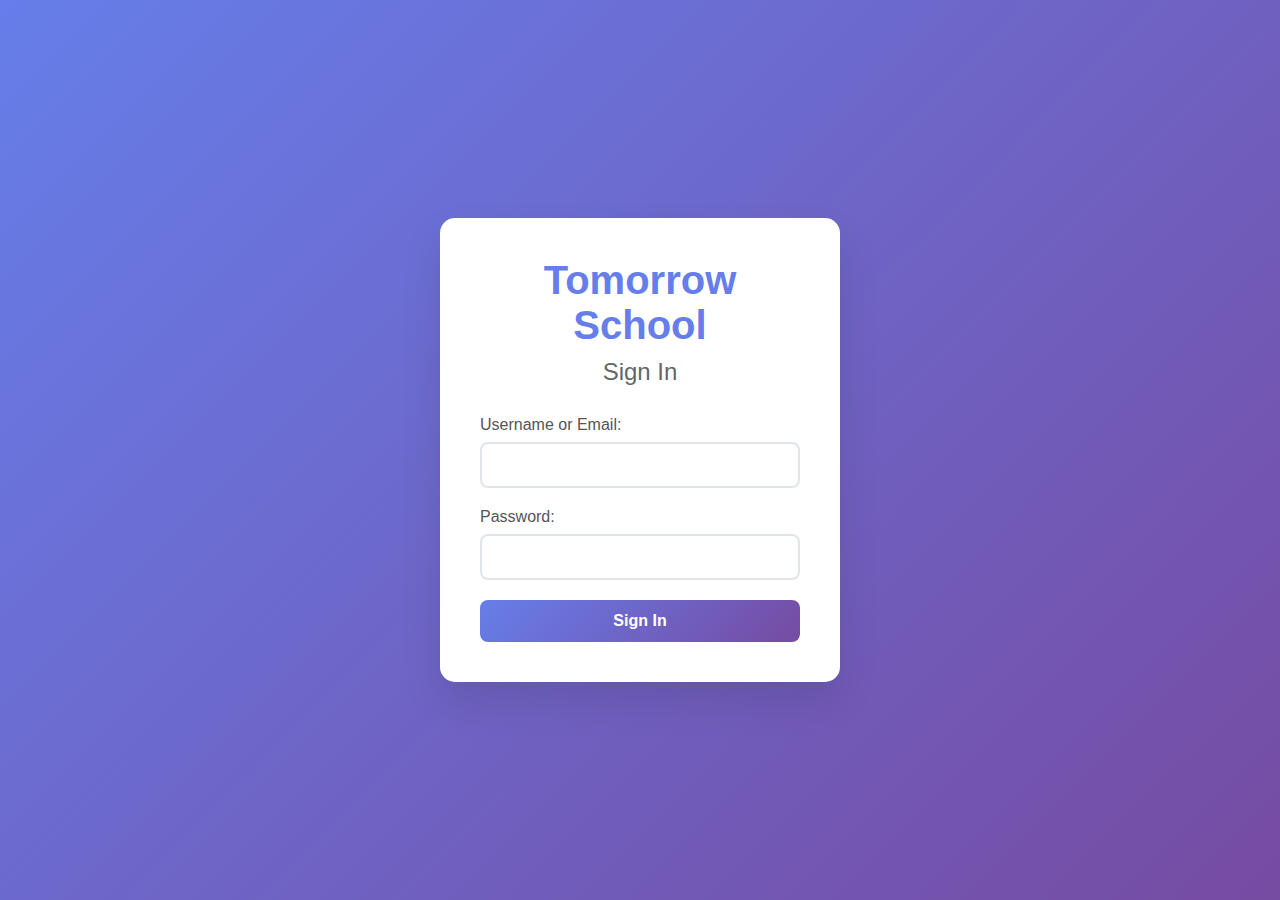
<file: index.html>
<!DOCTYPE html>
<html lang="en">
<head>
    <meta charset="UTF-8">
    <meta name="viewport" content="width=device-width, initial-scale=1.0">
    <title>Tomorrow School Profile - Deployed</title>
    <link rel="stylesheet" href="styles.css">
    <link rel="icon" href="data:image/svg+xml,<svg xmlns='http://www.w3.org/2000/svg' viewBox='0 0 100 100'><text y='.9em' font-size='90'>📊</text></svg>">
</head>
<body>
    <div id="app">
        <!-- Login Page -->
        <div id="login-page" class="page active">
            <div class="login-container">
                <h1>Tomorrow School</h1>
                <h2>Sign In</h2>
                <form id="login-form">
                    <div class="form-group">
                        <label for="username">Username or Email:</label>
                        <input type="text" id="username" name="username" required>
                    </div>
                    <div class="form-group">
                        <label for="password">Password:</label>
                        <input type="password" id="password" name="password" required>
                    </div>
                    <button type="submit">Sign In</button>
                </form>
                <div id="login-error" class="error-message"></div>
            </div>
        </div>

        <!-- Profile Page -->
        <div id="profile-page" class="page">
            <header class="profile-header">
                <h1>My Profile</h1>
                <button id="logout-btn" class="logout-btn">Logout</button>
            </header>
            
            <main class="profile-content">
                <!-- User Info Section -->
                <section class="user-info">
                    <h2>Basic Information</h2>
                    <div id="user-details" class="info-grid">
                        <!-- User data will be populated here -->
                    </div>
                    <div class="button-group">
                        <button id="more-info-btn" class="more-info-btn">More Info</button>
                        <button id="records-btn" class="records-btn">Records</button>
                    </div>
                    <div id="additional-info" class="additional-info" style="display: none;">
                        <!-- Additional user data will be populated here -->
                    </div>
                    <div id="records-info" class="records-info" style="display: none;">
                        <!-- Records data will be populated here -->
                    </div>
                </section>

                <!-- XP Section -->
                <section class="xp-section">
                    <h2>Experience Points</h2>
                    <div id="xp-details" class="info-grid">
                        <!-- XP data will be populated here -->
                    </div>
                </section>

                <!-- Progress Section -->
                <section class="progress-section">
                    <h2>Progress & Grades</h2>
                    <p class="section-hint">Click on any button below to view detailed information</p>
                    <div id="progress-details" class="info-grid">
                        <div class="info-item">
                            <h3>Successful Projects</h3>
                            <div class="value">
                                <button id="successful-projects-btn" class="progress-btn">
                                    <span class="btn-icon">✅</span>
                                    <span class="btn-count" id="successful-count">-</span>
                                </button>
                            </div>
                        </div>
                        <div class="info-item">
                            <h3>Failed Projects</h3>
                            <div class="value">
                                <button id="failed-projects-btn" class="progress-btn">
                                    <span class="btn-icon">❌</span>
                                    <span class="btn-count" id="failed-count">-</span>
                                </button>
                            </div>
                        </div>
                        <div class="info-item">
                            <h3>Active Projects</h3>
                            <div class="value">
                                <button id="active-projects-btn" class="progress-btn">
                                    <span class="btn-icon">🔄</span>
                                    <span class="btn-count" id="active-count">-</span>
                                </button>
                            </div>
                        </div>
                        <div class="info-item">
                            <h3>Time Analysis</h3>
                            <div class="value">
                                <button id="time-analysis-btn" class="progress-btn">
                                    <span class="btn-icon">⏱️</span>
                                    <span class="btn-count" id="time-analysis-count">-</span>
                                </button>
                            </div>
                        </div>
                        <div class="info-item">
                            <h3>Checkpoint Zero</h3>
                            <div class="value">
                                <button id="checkpoint-zero-btn" class="progress-btn">
                                    <span class="btn-icon">🎯</span>
                                    <span class="btn-count" id="checkpoint-zero-count">-</span>
                                </button>
                            </div>
                        </div>
                        <div class="info-item">
                            <h3>All Projects in Module</h3>
                            <div class="value">
                                <button id="all-projects-btn" class="progress-btn">
                                    <span class="btn-icon">📁</span>
                                    <span class="btn-count" id="all-projects-count">-</span>
                                </button>
                            </div>
                        </div>
                    </div>
                    <div id="progress-content" class="progress-content" style="display: none;">
                        <!-- Progress data will be populated here -->
                    </div>
                </section>


                <!-- Statistics Section -->
                <section class="statistics-section">
                    <h2>Statistics & Analytics</h2>
                    <div class="graphs-container">
                        <div class="graph-card">
                            <h3>Your Programming Languages</h3>
                            <div id="languages-graph" class="svg-graph"></div>
                        </div>
                    </div>
                </section>
            </main>
        </div>
    </div>

    <script src="script.js?v=2"></script>
</body>
</html>
</file>
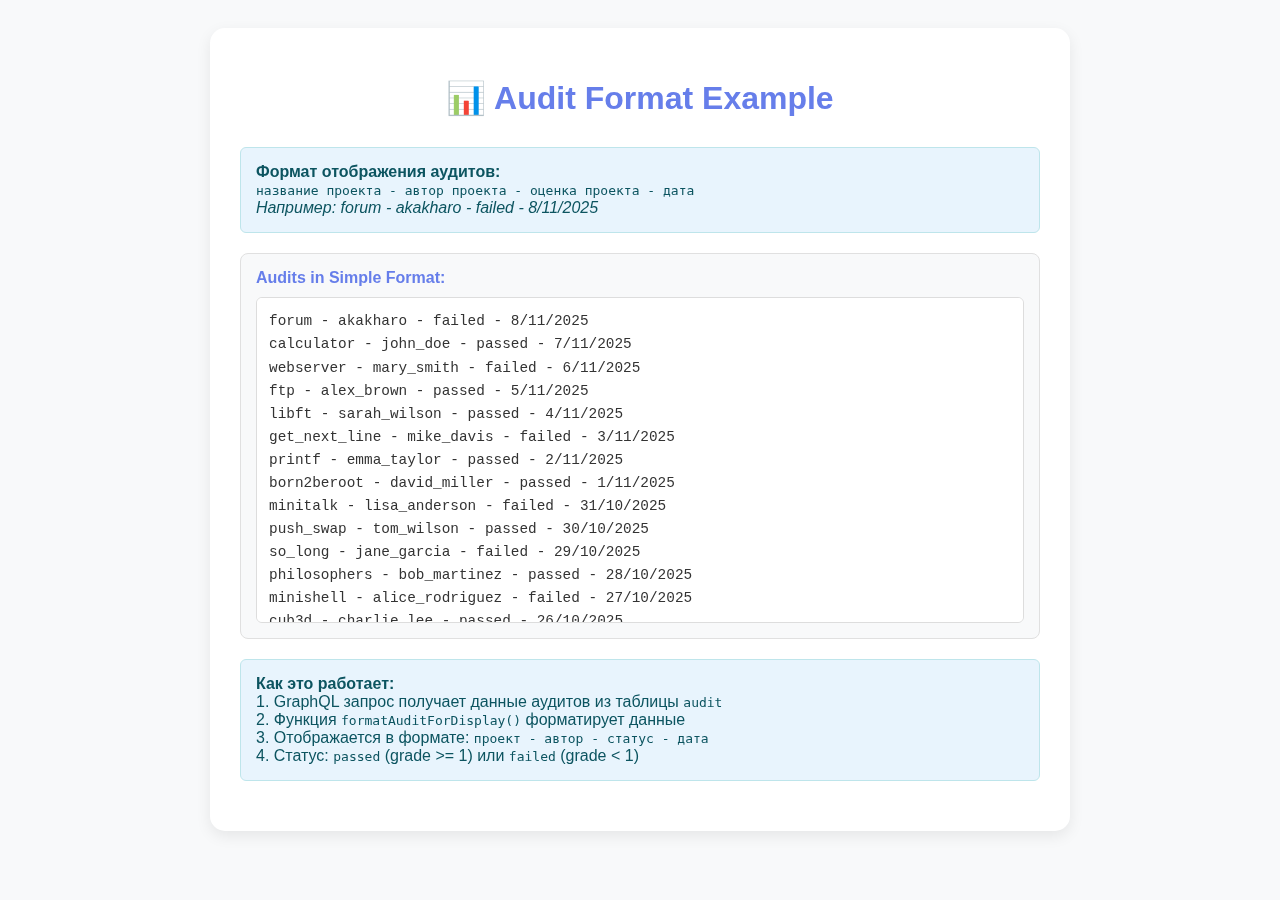
<file: audit_format_example.html>
<!DOCTYPE html>
<html lang="en">
<head>
    <meta charset="UTF-8">
    <meta name="viewport" content="width=device-width, initial-scale=1.0">
    <title>Audit Format Example</title>
    <style>
        body {
            font-family: 'Segoe UI', Tahoma, Geneva, Verdana, sans-serif;
            background: #f8f9fa;
            padding: 20px;
        }
        .container {
            max-width: 800px;
            margin: 0 auto;
            background: white;
            padding: 30px;
            border-radius: 15px;
            box-shadow: 0 5px 15px rgba(0, 0, 0, 0.08);
        }
        h1 {
            color: #667eea;
            text-align: center;
            margin-bottom: 30px;
        }
        .audit-simple-format {
            background: #f8f9fa;
            border: 1px solid #e0e0e0;
            border-radius: 8px;
            padding: 15px;
            margin: 15px 0;
        }
        .audit-simple-format h4 {
            color: #667eea;
            margin: 0 0 10px 0;
            font-size: 1rem;
            font-weight: 600;
        }
        .audit-text-list {
            background: white;
            border: 1px solid #ddd;
            border-radius: 6px;
            padding: 12px;
            font-family: 'Courier New', monospace;
            font-size: 0.9rem;
            line-height: 1.6;
            color: #333;
            max-height: 300px;
            overflow-y: auto;
        }
        .example-note {
            background: #e8f4fd;
            border: 1px solid #bee5eb;
            border-radius: 6px;
            padding: 15px;
            margin: 20px 0;
            color: #0c5460;
        }
    </style>
</head>
<body>
    <div class="container">
        <h1>📊 Audit Format Example</h1>
        
        <div class="example-note">
            <strong>Формат отображения аудитов:</strong><br>
            <code>название проекта - автор проекта - оценка проекта - дата</code><br>
            <em>Например: forum - akakharo - failed - 8/11/2025</em>
        </div>

        <div class="audit-simple-format">
            <h4>Audits in Simple Format:</h4>
            <div class="audit-text-list">
                forum - akakharo - failed - 8/11/2025<br>
                calculator - john_doe - passed - 7/11/2025<br>
                webserver - mary_smith - failed - 6/11/2025<br>
                ftp - alex_brown - passed - 5/11/2025<br>
                libft - sarah_wilson - passed - 4/11/2025<br>
                get_next_line - mike_davis - failed - 3/11/2025<br>
                printf - emma_taylor - passed - 2/11/2025<br>
                born2beroot - david_miller - passed - 1/11/2025<br>
                minitalk - lisa_anderson - failed - 31/10/2025<br>
                push_swap - tom_wilson - passed - 30/10/2025<br>
                so_long - jane_garcia - failed - 29/10/2025<br>
                philosophers - bob_martinez - passed - 28/10/2025<br>
                minishell - alice_rodriguez - failed - 27/10/2025<br>
                cub3d - charlie_lee - passed - 26/10/2025<br>
                netpractice - diana_white - passed - 25/10/2025<br>
                ft_irc - frank_harris - failed - 24/10/2025<br>
                webserv - grace_clark - passed - 23/10/2025<br>
                inception - henry_lewis - passed - 22/10/2025<br>
                ft_transcendence - ivy_walker - failed - 21/10/2025<br>
                exam_rank_02 - jack_hall - passed - 20/10/2025
            </div>
        </div>

        <div class="example-note">
            <strong>Как это работает:</strong><br>
            1. GraphQL запрос получает данные аудитов из таблицы <code>audit</code><br>
            2. Функция <code>formatAuditForDisplay()</code> форматирует данные<br>
            3. Отображается в формате: <code>проект - автор - статус - дата</code><br>
            4. Статус: <code>passed</code> (grade >= 1) или <code>failed</code> (grade < 1)
        </div>
    </div>
</body>
</html>
</file>
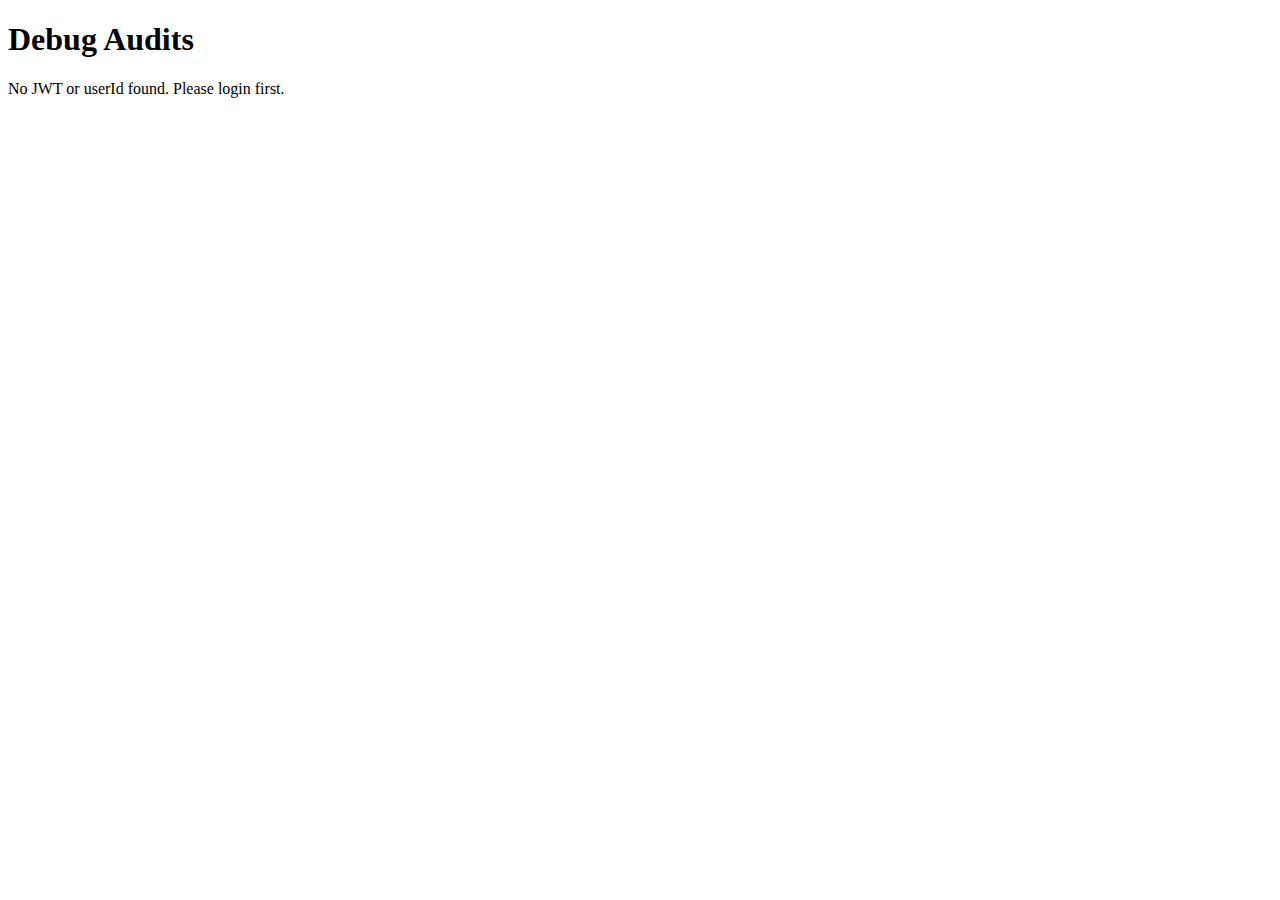
<file: debug_audits.html>
<!DOCTYPE html>
<html>
<head>
    <title>Debug Audits</title>
</head>
<body>
    <h1>Debug Audits</h1>
    <div id="output"></div>
    
    <script>
        async function debugAudits() {
            const apiUrl = 'https://01.tomorrow-school.ai/api/graphql-engine/v1/graphql';
            const jwt = localStorage.getItem('jwt');
            const userId = localStorage.getItem('userId');
            
            if (!jwt || !userId) {
                document.getElementById('output').innerHTML = '<p>No JWT or userId found. Please login first.</p>';
                return;
            }
            
            console.log('JWT:', jwt);
            console.log('UserID:', userId);
            
            const query = `
                query {
                    audit(where: {auditorId: {_eq: ${userId}}}) {
                        id
                        grade
                        createdAt
                        result {
                            id
                            object {
                                name
                                type
                                authorId
                            }
                        }
                        group {
                            id
                        }
                    }
                }
            `;
            
            try {
                const response = await fetch(apiUrl, {
                    method: 'POST',
                    headers: {
                        'Content-Type': 'application/json',
                        'Authorization': `Bearer ${jwt}`
                    },
                    body: JSON.stringify({ query })
                });
                
                const data = await response.json();
                console.log('Raw response:', data);
                
                if (data.errors) {
                    document.getElementById('output').innerHTML = '<h2>GraphQL Errors:</h2><pre>' + JSON.stringify(data.errors, null, 2) + '</pre>';
                    return;
                }
                
                const audits = data.data.audit || [];
                console.log('Audits count:', audits.length);
                console.log('Audits data:', audits);
                
                // Analyze the data
                const analysis = {
                    total: audits.length,
                    uniqueIds: [...new Set(audits.map(a => a.id))].length,
                    duplicates: audits.length - [...new Set(audits.map(a => a.id))].length,
                    withResults: audits.filter(a => a.result).length,
                    withoutResults: audits.filter(a => !a.result).length,
                    withObjects: audits.filter(a => a.result?.object).length,
                    withAuthorIds: audits.filter(a => a.result?.object?.authorId).length,
                    sampleAudits: audits.slice(0, 5).map(audit => ({
                        id: audit.id,
                        grade: audit.grade,
                        date: audit.createdAt,
                        projectName: audit.result?.object?.name || 'No result/object',
                        authorId: audit.result?.object?.authorId || 'No authorId',
                        hasResult: !!audit.result,
                        hasObject: !!audit.result?.object
                    }))
                };
                
                document.getElementById('output').innerHTML = `
                    <h2>Analysis Results:</h2>
                    <pre>${JSON.stringify(analysis, null, 2)}</pre>
                    
                    <h2>All Audit IDs:</h2>
                    <p>${audits.map(a => a.id).join(', ')}</p>
                    
                    <h2>Sample Audits:</h2>
                    <pre>${JSON.stringify(analysis.sampleAudits, null, 2)}</pre>
                `;
                
            } catch (error) {
                console.error('Error:', error);
                document.getElementById('output').innerHTML = '<p>Error: ' + error.message + '</p>';
            }
        }
        
        // Run when page loads
        debugAudits();
    </script>
</body>
</html>
</file>
<file: styles.css>
/* Reset and base styles */
* {
    margin: 0;
    padding: 0;
    box-sizing: border-box;
}

body {
    font-family: 'Segoe UI', Tahoma, Geneva, Verdana, sans-serif;
    background: linear-gradient(135deg, #667eea 0%, #764ba2 100%);
    min-height: 100vh;
    color: #333;
}

/* Page management */
.page {
    display: none;
    min-height: 100vh;
}

.page.active {
    display: block;
}

/* Login Page Styles */
#login-page.active {
    display: flex;
    align-items: center;
    justify-content: center;
    padding: 20px;
}

.login-container {
    background: white;
    padding: 40px;
    border-radius: 15px;
    box-shadow: 0 20px 40px rgba(0, 0, 0, 0.1);
    width: 100%;
    max-width: 400px;
    text-align: center;
}

.login-container h1 {
    color: #667eea;
    margin-bottom: 10px;
    font-size: 2.5rem;
}

.login-container h2 {
    color: #666;
    margin-bottom: 30px;
    font-weight: 300;
}

.form-group {
    margin-bottom: 20px;
    text-align: left;
}

.form-group label {
    display: block;
    margin-bottom: 8px;
    color: #555;
    font-weight: 500;
}

.form-group input {
    width: 100%;
    padding: 12px 15px;
    border: 2px solid #e1e5e9;
    border-radius: 8px;
    font-size: 16px;
    transition: border-color 0.3s ease;
}

.form-group input:focus {
    outline: none;
    border-color: #667eea;
}

button[type="submit"] {
    width: 100%;
    padding: 12px;
    background: linear-gradient(135deg, #667eea 0%, #764ba2 100%);
    color: white;
    border: none;
    border-radius: 8px;
    font-size: 16px;
    font-weight: 600;
    cursor: pointer;
    transition: transform 0.2s ease;
}

button[type="submit"]:hover {
    transform: translateY(-2px);
}

.error-message {
    color: #e74c3c;
    margin-top: 15px;
    padding: 10px;
    background: #fdf2f2;
    border-radius: 5px;
    display: none;
}

/* Profile Page Styles */
#profile-page {
    background: #f8f9fa;
}

.profile-header {
    background: white;
    padding: 20px 40px;
    box-shadow: 0 2px 10px rgba(0, 0, 0, 0.1);
    display: flex;
    justify-content: space-between;
    align-items: center;
}

.profile-header h1 {
    color: #667eea;
    font-size: 2rem;
}

.logout-btn {
    padding: 10px 20px;
    background: #e74c3c;
    color: white;
    border: none;
    border-radius: 5px;
    cursor: pointer;
    font-weight: 500;
    transition: background-color 0.3s ease;
}

.logout-btn:hover {
    background: #c0392b;
}

.profile-content {
    padding: 40px;
    max-width: 1200px;
    margin: 0 auto;
}

/* Section Styles */
section {
    background: white;
    margin-bottom: 30px;
    padding: 30px;
    border-radius: 15px;
    box-shadow: 0 5px 15px rgba(0, 0, 0, 0.08);
}

section h2 {
    color: #667eea;
    margin-bottom: 25px;
    font-size: 1.8rem;
    border-bottom: 3px solid #667eea;
    padding-bottom: 10px;
}

.info-grid {
    display: grid;
    grid-template-columns: repeat(auto-fit, minmax(250px, 1fr));
    gap: 20px;
}

.info-item {
    background: #f8f9fa;
    padding: 20px;
    border-radius: 10px;
    border-left: 4px solid #667eea;
}

.info-item h3 {
    color: #555;
    margin-bottom: 8px;
    font-size: 0.9rem;
    text-transform: uppercase;
    letter-spacing: 1px;
}

.info-item .value {
    font-size: 1.5rem;
    font-weight: 600;
    color: #333;
}

/* Statistics Section */
.statistics-section {
    background: white;
}

.graphs-container {
    display: grid;
    grid-template-columns: repeat(auto-fit, minmax(400px, 1fr));
    gap: 30px;
    margin-top: 20px;
}

.graph-card {
    background: #f8f9fa;
    padding: 25px;
    border-radius: 15px;
    box-shadow: 0 3px 10px rgba(0, 0, 0, 0.1);
    transition: transform 0.3s ease;
}

.graph-card:hover {
    transform: translateY(-5px);
}

.graph-card h3 {
    color: #667eea;
    margin-bottom: 20px;
    text-align: center;
    font-size: 1.3rem;
}

.svg-graph {
    width: 100%;
    height: 300px;
    background: white;
    border-radius: 10px;
    padding: 20px;
    box-shadow: inset 0 2px 5px rgba(0, 0, 0, 0.1);
}

/* SVG Styles */
svg {
    width: 100%;
    height: 100%;
}

.bar {
    transition: all 0.3s ease;
}

.bar:hover {
    opacity: 0.8;
    transform: scale(1.05);
}

.line {
    fill: none;
    stroke-width: 3;
    transition: stroke-width 0.3s ease;
}

.line:hover {
    stroke-width: 5;
}

.pie-slice {
    transition: all 0.3s ease;
}

.pie-slice:hover {
    opacity: 0.8;
    transform: scale(1.05);
}

/* Loading States */
.loading {
    display: flex;
    justify-content: center;
    align-items: center;
    height: 200px;
    color: #666;
    font-size: 1.1rem;
}

.loading::after {
    content: '';
    width: 20px;
    height: 20px;
    border: 2px solid #667eea;
    border-top: 2px solid transparent;
    border-radius: 50%;
    animation: spin 1s linear infinite;
    margin-left: 10px;
}

@keyframes spin {
    0% { transform: rotate(0deg); }
    100% { transform: rotate(360deg); }
}

/* Responsive Design */
@media (max-width: 768px) {
    .profile-content {
        padding: 20px;
    }
    
    .profile-header {
        padding: 15px 20px;
        flex-direction: column;
        gap: 15px;
    }
    
    .graphs-container {
        grid-template-columns: 1fr;
    }
    
    .info-grid {
        grid-template-columns: 1fr;
    }
    
    .login-container {
        padding: 30px 20px;
    }
}

/* Animation for page transitions */
.page {
    animation: fadeIn 0.5s ease-in-out;
}

@keyframes fadeIn {
    from { opacity: 0; transform: translateY(20px); }
    to { opacity: 1; transform: translateY(0); }
}

/* XP Section Specific Styles */
.activity-section {
    grid-column: 1 / -1;
}

.activity-container {
    height: 400px;
    border: 1px solid #e1e5e9;
    border-radius: 8px;
    background: white;
    margin-top: 10px;
    display: flex;
    flex-direction: column;
}

.activity-list {
    display: flex;
    flex-direction: column;
    flex: 1;
    overflow-y: auto;
}

.activity-item {
    display: flex;
    justify-content: space-between;
    align-items: center;
    padding: 12px 15px;
    border-bottom: 1px solid #f0f0f0;
    font-size: 0.9rem;
    transition: background-color 0.2s ease;
}

.activity-item:hover {
    background-color: #f8f9fa;
}

.activity-item:last-child {
    border-bottom: none;
}

.activity-controls {
    padding: 15px;
    border-top: 1px solid #e1e5e9;
    background: #f8f9fa;
    display: flex;
    justify-content: center;
    align-items: center;
    min-height: 60px;
}

.load-more-btn {
    padding: 10px 20px;
    background: linear-gradient(135deg, #667eea 0%, #764ba2 100%);
    color: white;
    border: none;
    border-radius: 6px;
    font-size: 0.9rem;
    font-weight: 600;
    cursor: pointer;
    transition: all 0.3s ease;
    box-shadow: 0 2px 5px rgba(102, 126, 234, 0.3);
}

.load-more-btn:hover {
    transform: translateY(-2px);
    box-shadow: 0 4px 10px rgba(102, 126, 234, 0.4);
}

.load-more-btn:active {
    transform: translateY(0);
}

.loading-more {
    text-align: center;
    color: #666;
    font-size: 0.9rem;
}

.loading-more::after {
    content: '';
    display: inline-block;
    width: 16px;
    height: 16px;
    border: 2px solid #667eea;
    border-top: 2px solid transparent;
    border-radius: 50%;
    animation: spin 1s linear infinite;
    margin-left: 10px;
    vertical-align: middle;
}

.xp-amount {
    color: #27ae60;
    font-weight: 600;
    font-size: 0.85rem;
}

.xp-path {
    color: #666;
    flex: 1;
    margin: 0 10px;
    text-overflow: ellipsis;
    overflow: hidden;
    white-space: nowrap;
}

.xp-date {
    color: #999;
    font-size: 0.8rem;
}

/* Enhanced info grid for XP section */
.xp-section .info-grid {
    grid-template-columns: repeat(auto-fit, minmax(200px, 1fr));
}

.xp-section .info-item {
    min-height: 80px;
}

.xp-section .info-item h3 {
    font-size: 0.85rem;
    margin-bottom: 5px;
}

.xp-section .info-item .value {
    font-size: 1.3rem;
    font-weight: 700;
}

/* Total XP Styles */
.total-xp {
    grid-column: 1 / -1;
    background: linear-gradient(135deg, #667eea 0%, #764ba2 100%);
    color: white;
    border-left: 4px solid #fff;
}

.total-xp h3 {
    color: white;
    font-size: 1.2rem;
}

.total-xp .value {
    font-size: 2rem;
    font-weight: 800;
    color: white;
}

/* Progress Breakdown Styles */
.progress-breakdown,
.results-breakdown,
.events-breakdown {
    grid-column: 1 / -1;
    background: #f8f9fa;
    border-left: 4px solid #667eea;
}

.breakdown-list {
    display: grid;
    grid-template-columns: repeat(auto-fit, minmax(150px, 1fr));
    gap: 10px;
    margin-top: 15px;
}

.breakdown-item {
    display: flex;
    justify-content: space-between;
    align-items: center;
    padding: 8px 12px;
    background: white;
    border-radius: 6px;
    box-shadow: 0 1px 3px rgba(0, 0, 0, 0.1);
    border-left: 3px solid #667eea;
    transition: transform 0.2s ease;
}

.breakdown-item:hover {
    transform: translateY(-1px);
    box-shadow: 0 2px 6px rgba(0, 0, 0, 0.15);
}

.type-name {
    font-weight: 600;
    color: #333;
    font-size: 0.85rem;
    text-transform: capitalize;
}

.type-stats,
.type-count {
    font-weight: 700;
    color: #667eea;
    font-size: 0.9rem;
}

/* Audit Section Styles */
.audit-conducted {
    background: linear-gradient(135deg, #27ae60 0%, #2ecc71 100%);
    color: white;
    border-left: 4px solid #fff;
}

.audit-conducted h3 {
    color: white;
}

.audit-conducted .value {
    color: white;
    font-size: 1.5rem;
    font-weight: 800;
}

.audit-received {
    background: linear-gradient(135deg, #e74c3c 0%, #c0392b 100%);
    color: white;
    border-left: 4px solid #fff;
}

.audit-received h3 {
    color: white;
}

.audit-received .value {
    color: white;
    font-size: 1.5rem;
    font-weight: 800;
}

.audit-timeline {
    grid-column: 1 / -1;
    background: #f8f9fa;
    border-left: 4px solid #667eea;
}

.audit-timeline-list {
    display: flex;
    flex-direction: column;
    gap: 8px;
    margin-top: 15px;
}

.timeline-item {
    display: flex;
    justify-content: space-between;
    align-items: center;
    padding: 8px 12px;
    background: white;
    border-radius: 6px;
    box-shadow: 0 1px 3px rgba(0, 0, 0, 0.1);
    border-left: 3px solid #667eea;
}

.timeline-date {
    font-weight: 600;
    color: #333;
    font-size: 0.9rem;
}

.timeline-stats {
    display: flex;
    gap: 10px;
}

.timeline-stats .conducted {
    color: #27ae60;
    font-weight: 600;
}

.timeline-stats .received {
    color: #e74c3c;
    font-weight: 600;
}

.audit-details {
    grid-column: 1 / -1;
    background: #f8f9fa;
    border-left: 4px solid #667eea;
}

.audit-list {
    display: flex;
    flex-direction: column;
    gap: 6px;
    margin-top: 15px;
}

.audit-item {
    display: flex;
    justify-content: space-between;
    align-items: center;
    padding: 8px 12px;
    background: white;
    border-radius: 6px;
    box-shadow: 0 1px 3px rgba(0, 0, 0, 0.1);
    transition: transform 0.2s ease;
}

.audit-item:hover {
    transform: translateY(-1px);
    box-shadow: 0 2px 6px rgba(0, 0, 0, 0.15);
}

.audit-item.passed {
    border-left: 3px solid #27ae60;
}

.audit-item.failed {
    border-left: 3px solid #e74c3c;
}

.audit-grade {
    font-weight: 700;
    font-size: 0.9rem;
}

.audit-item.passed .audit-grade {
    color: #27ae60;
}

.audit-item.failed .audit-grade {
    color: #e74c3c;
}

.audit-date {
    color: #666;
    font-size: 0.85rem;
}

.audit-group {
    color: #667eea;
    font-weight: 600;
    font-size: 0.85rem;
}

/* Recent Audits Styles */
.recent-audits-list {
    max-height: 500px;
    overflow-y: auto;
    border: 1px solid #e0e0e0;
    border-radius: 8px;
    padding: 10px;
    background: #fafafa;
}

.recent-audit-item {
    background: white;
    border-radius: 8px;
    padding: 12px 15px;
    margin-bottom: 8px;
    border-left: 4px solid #ddd;
    box-shadow: 0 2px 4px rgba(0, 0, 0, 0.1);
    transition: all 0.2s ease;
}

.recent-audit-item:hover {
    transform: translateY(-1px);
    box-shadow: 0 4px 8px rgba(0, 0, 0, 0.15);
}

.recent-audit-item.passed {
    border-left-color: #27ae60;
}

.recent-audit-item.failed {
    border-left-color: #e74c3c;
}

.audit-content {
    display: flex;
    align-items: center;
    gap: 8px;
    font-size: 0.95rem;
    line-height: 1.4;
}

.audit-project {
    font-weight: 600;
    color: #333;
}

.audit-separator {
    color: #999;
    font-weight: 300;
}

.audit-author {
    color: #667eea;
    font-weight: 500;
}

.audit-date {
    color: #666;
    font-size: 0.9rem;
}

.audit-status {
    font-weight: 600;
    text-transform: uppercase;
    font-size: 0.85rem;
    padding: 2px 6px;
    border-radius: 4px;
}

.audit-status.passed {
    color: #27ae60;
    background: #d5f4e6;
}

.audit-status.failed {
    color: #e74c3c;
    background: #fdeaea;
}


/* Audit result status styles */
.recent-audit-item.no-result {
    border-left-color: #f39c12;
    background: #fef9e7;
}

.recent-audit-item.has-result {
    border-left-color: #27ae60;
}

.audit-warning {
    color: #e67e22;
    font-size: 0.8rem;
    font-weight: 600;
    margin-left: 8px;
    padding: 2px 6px;
    background: #fef5e7;
    border-radius: 4px;
    border: 1px solid #f39c12;
}

.audit-content {
    display: flex;
    align-items: center;
    gap: 8px;
    font-size: 0.95rem;
    line-height: 1.4;
    flex-wrap: wrap;
}

/* Responsive design for audit content */
@media (max-width: 768px) {
    .audit-content {
        flex-direction: column;
        align-items: flex-start;
        gap: 4px;
    }
    
    .audit-separator {
        display: none;
    }
}

/* Audit info styles */
.audit-info {
    background: #e8f4fd;
    border: 1px solid #bee5eb;
    border-radius: 6px;
    padding: 10px;
    margin-bottom: 15px;
    font-size: 0.9rem;
    color: #0c5460;
}

.audit-info p {
    margin: 0;
    font-weight: 500;
}

/* Simple audit format styles */
.audit-simple-format {
    background: #f8f9fa;
    border: 1px solid #e0e0e0;
    border-radius: 8px;
    padding: 15px;
    margin: 15px 0;
}

.audit-simple-format h4 {
    color: #667eea;
    margin: 0 0 10px 0;
    font-size: 1rem;
    font-weight: 600;
}

.audit-text-list {
    background: white;
    border: 1px solid #ddd;
    border-radius: 6px;
    padding: 12px;
    font-family: 'Courier New', monospace;
    font-size: 0.9rem;
    line-height: 1.6;
    color: #333;
    max-height: 300px;
    overflow-y: auto;
}

.audit-text-list br {
    margin: 2px 0;
}
</file>
